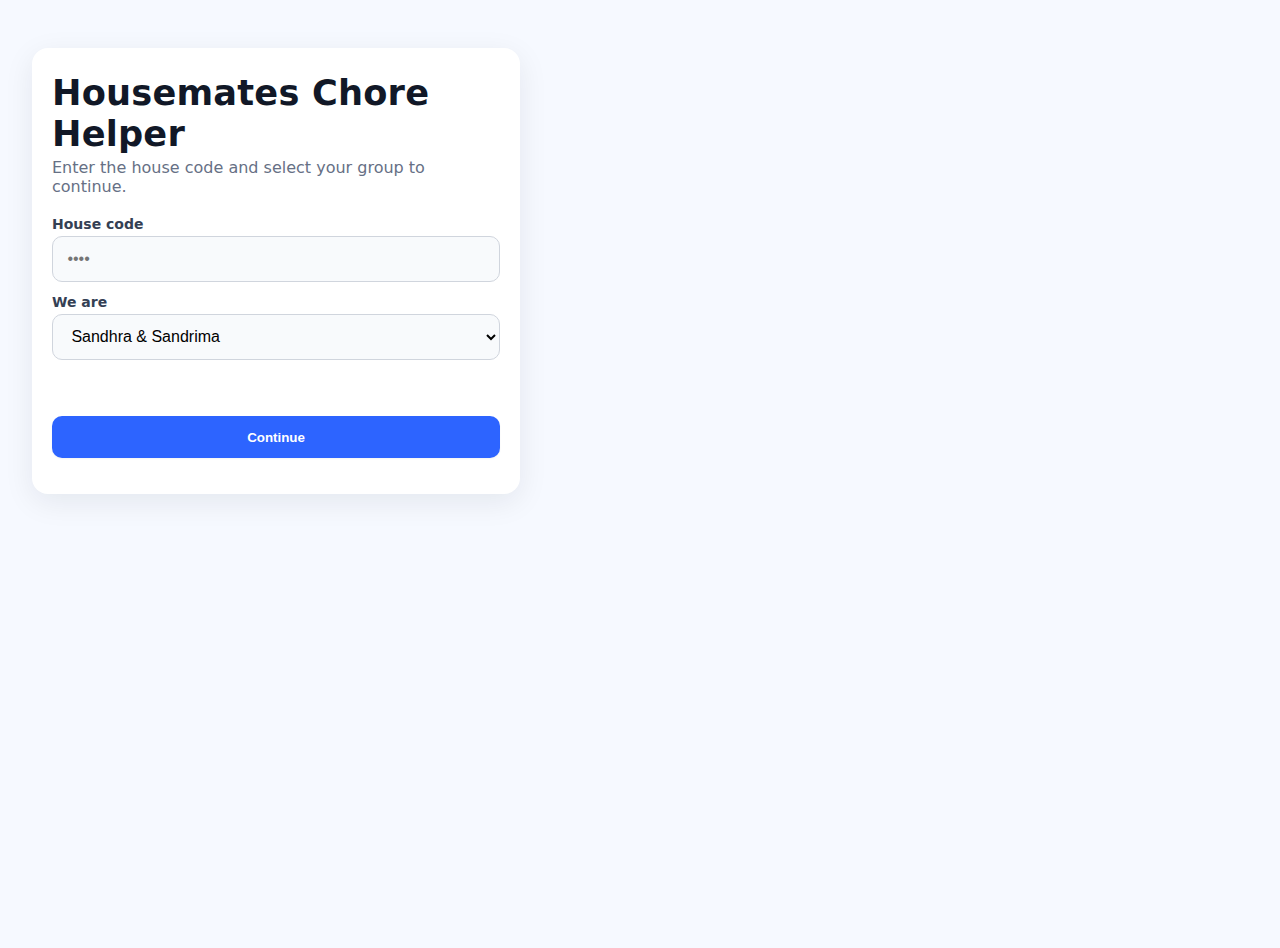
<file: index.html>
<!doctype html>
<html lang="en">
<head>
  <meta charset="utf-8" />
  <meta name="viewport" content="width=device-width,initial-scale=1,viewport-fit=cover" />
  <title>Housemates Chore Helper</title>
  <link rel="stylesheet" href="style.css" />
</head>
<body>
  <header class="app-header">
    <h1>Housemates Chore Helper</h1>
    <div class="userbar">
      <span id="helloUser" class="muted"></span>
      <button id="signOutBtn" class="btn ghost small">Sign out</button>
    </div>
  </header>

  <div class="container">
    <!-- Tabs -->
    <div class="tabs">
      <button class="tab active" data-filter="All">All <span class="badge">0/0</span></button>
      <button class="tab" data-filter="Kitchen">Kitchen <span class="badge">0/0</span></button>
      <button class="tab" data-filter="Living Room">Living Room <span class="badge">0/0</span></button>
      <button class="tab" data-filter="Shoe Rack Area">Shoe Rack Area <span class="badge">0/0</span></button>
      <button class="tab" data-filter="Washroom">Washroom <span class="badge">0/0</span></button>
      <button class="tab" data-filter="Laundry Room">Laundry Room <span class="badge">0/0</span></button>
    </div>

    <!-- Create row -->
    <section class="create">
      <h2>Add a custom task</h2>
      <div class="create-row">
        <label class="label" for="areaSelect">Area</label>
        <select id="areaSelect" class="input">
          <option>Kitchen</option>
          <option>Living Room</option>
          <option>Shoe Rack Area</option>
          <option>Washroom</option>
          <option>Laundry Room</option>
        </select>

        <input id="taskInput" class="input grow" placeholder="Task title…" />
        <button id="addBtn" class="btn primary">Add</button>

        <div class="filters">
          <button id="openAreaHistoryBtn" class="btn ghost small">Area history</button>
        </div>
      </div>
    </section>

    <!-- List -->
    <main id="appMain">
      <div class="list-header">
        <h2 id="listTitle" class="muted" style="margin:0;">All – Tasks</h2>
        <div class="filters"></div>
      </div>

      <table class="task-table" aria-label="Tasks">
        <thead>
          <tr><th>Area</th><th>Task</th><th>Status</th><th>Actions</th></tr>
        </thead>
        <tbody id="taskList"></tbody>
      </table>
    </main>

    <p class="footer">Made for our house ✨</p>
  </div>

  <!-- Area History Modal -->
  <div id="areaHistoryModal" class="modal-backdrop" hidden>
    <div class="modal" role="dialog" aria-modal="true" aria-labelledby="areaHistTitle" tabindex="-1">
      <div class="modal-head">
        <h3 id="areaHistTitle" style="margin:0;">Area completion history</h3>
        <button id="closeAreaHistoryBtn" class="btn ghost small">Close</button>
      </div>
      <div class="filters">
        <label class="label" for="areaHistMember">Member</label>
        <select id="areaHistMember" class="input">
          <option>Me</option>
          <option>All</option>
          <option>Sandhra &amp; Sandrima</option>
          <option>Priyanka &amp; Jatin</option>
          <option>Jibin &amp; Josna</option>
          <option>Melvin</option>
        </select>

        <label class="label" for="areaHistArea">Area</label>
        <select id="areaHistArea" class="input">
          <option>All</option>
          <option>Kitchen</option>
          <option>Living Room</option>
          <option>Shoe Rack Area</option>
          <option>Washroom</option>
          <option>Laundry Room</option>
        </select>

        <label class="label" for="areaHistMonth">Month</label>
        <input id="areaHistMonth" class="input" type="month" />
        <button id="areaExportBtn" class="btn small">Export CSV</button>
      </div>

      <table class="task-table">
        <thead><tr><th>Date/Time</th><th>Member</th><th>Area</th></tr></thead>
        <tbody id="areaHistoryList"></tbody>
      </table>
    </div>
  </div>

  <div id="toast" class="toast" role="status" aria-live="polite"></div>

  <script src="script.js"></script>
</body>
</html>
</file>
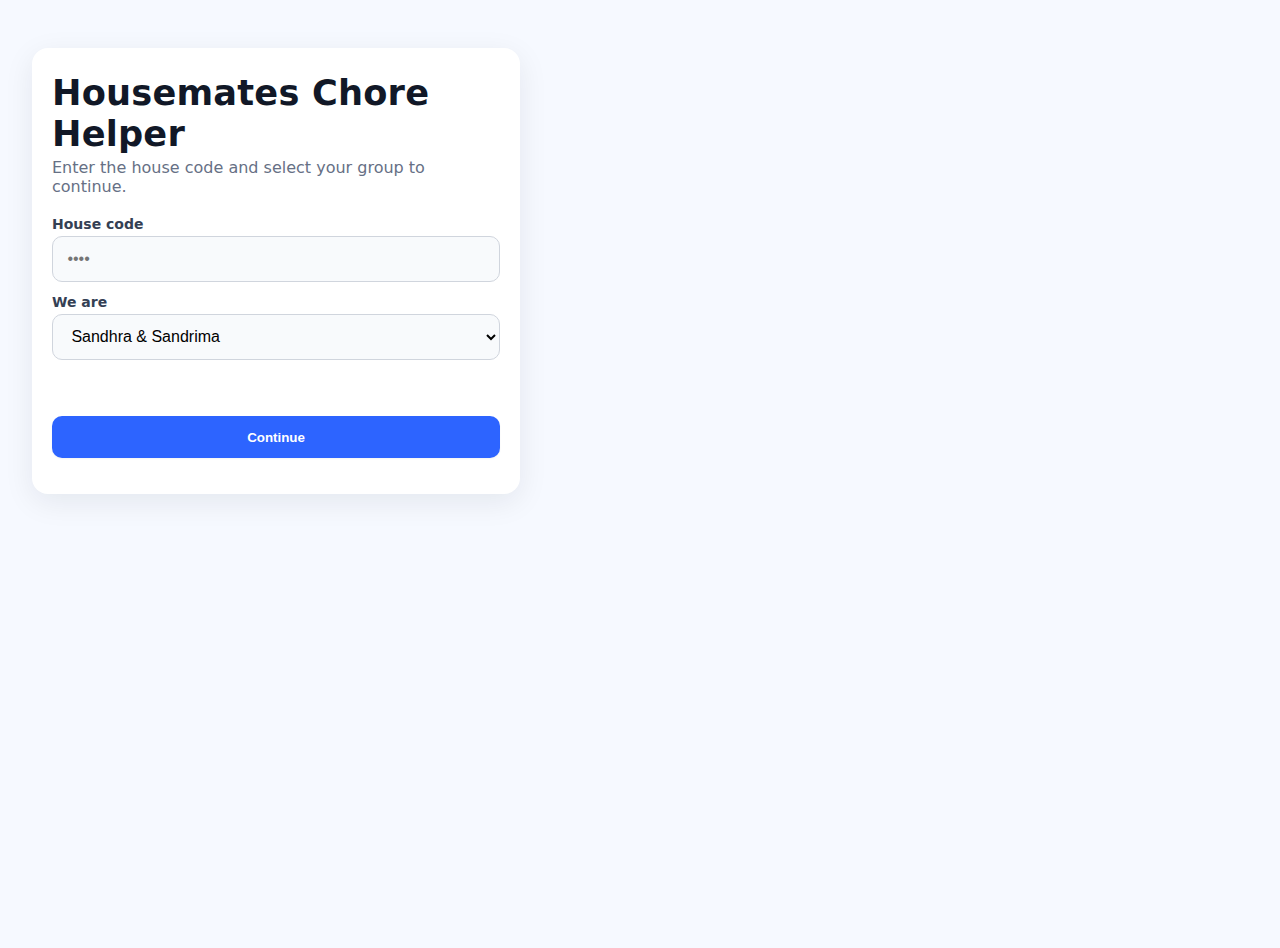
<file: login.html>
<!DOCTYPE html>
<html lang="en">
<head>
  <meta charset="UTF-8" />
  <meta name="viewport" content="width=device-width, initial-scale=1.0" />
  <title>Enter Code • Housemates Chore Helper</title>
  <link rel="stylesheet" href="style.css" />
  <style>
    /* Minimal polish to match the look in your screenshot */
    .login-page { background: #f6f9ff; min-height: 100vh; }
    .login-wrap { max-width: 520px; margin: 3rem 1rem; }
    .card {
      background: #fff; border-radius: 16px; padding: 24px 20px;
      box-shadow: 0 8px 30px rgba(16,24,40,.08);
    }
    .stack>* { margin-block: .75rem; }
    .title { font-size: 2.2rem; font-weight: 800; letter-spacing:.2px; margin:0 0 .25rem 0;}
    .sub { color: #667085; margin:0 0 1.25rem 0; }
    .label { font-weight: 600; margin-bottom: .25rem; display:block; color:#344054; }
    .input, .select {
      width:100%; border:1px solid #D0D5DD; border-radius:10px; padding:.8rem .9rem;
      font-size:1rem; outline:none; background:#f8fafc;
    }
    .input:focus, .select:focus { border-color:#84a6ff; background:#fff; }
    .btn.primary {
      width:100%; padding:.85rem 1rem; border:none; border-radius:10px;
      background:#2d64ff; color:#fff; font-weight:600; cursor:pointer;
    }
    .btn.primary:disabled { opacity:.55; cursor:not-allowed; }
    .error { color:#b00020; min-height:1.25rem; margin-top:.25rem; }
  </style>
</head>
<body class="login-page">
  <main class="container login-wrap">
    <section class="card">
      <h1 class="title">Housemates Chore Helper</h1>
      <p class="sub">Enter the house code and select your group to continue.</p>

      <form id="loginForm" class="stack" autocomplete="off" novalidate>
        <div>
          <label class="label" for="houseCode">House code</label>
          <input id="houseCode" class="input" type="password" inputmode="numeric" placeholder="••••" required />
        </div>

        <div>
          <label class="label" for="memberSelect">We are</label>
          <select id="memberSelect" class="select" required></select>
        </div>

        <div class="error" id="errMsg"></div>

        <button id="continueBtn" class="btn primary" type="submit">Continue</button>
      </form>
    </section>
  </main>

  <script>
(function initLogin() {
  const members = (window.MEMBERS && Array.isArray(window.MEMBERS))
    ? window.MEMBERS
    : ["Sandhra & Sandrima","Priyanka & Jatin","Jibin & Josna","Melvin"];

  const select = document.getElementById('memberSelect');
  members.forEach(name => {
    const opt = document.createElement('option');
    opt.value = name; opt.textContent = name;
    select.appendChild(opt);
  });

  const form = document.getElementById('loginForm');
  const codeEl = document.getElementById('houseCode');
  const err = document.getElementById('errMsg');

  form.addEventListener('submit', (e) => {
    e.preventDefault();
    err.textContent = "";

    const code = (codeEl.value || "").trim();
    const chosen = select.value;

    const expected = (typeof window.HOUSE_CODE === "string" && window.HOUSE_CODE.length)
      ? window.HOUSE_CODE
      : null;

    if (expected && code !== expected) {
      err.textContent = "Invalid house code. Please try again.";
      codeEl.focus();
      codeEl.select();
      return;
    }
    if (!expected && code.length < 1) {
      err.textContent = "Please enter your house code.";
      codeEl.focus();
      return;
    }

    // ✅ Save session consistently
    localStorage.setItem("rch_currentUser", chosen);
    localStorage.setItem("rch_houseCode", code);

    window.location.href = "index.html";
  });
})();
</script>
</file>
<file: style.css>
/* =========================================================
   Housemates Chore Helper – Light Theme (no dark mode)
   ========================================================= */

/* ---------- Theme Tokens ---------- */
:root{
  --bg:#f7faff;
  --card:#ffffff;
  --text:#111827;
  --muted:#6b7280;
  --line:#e5e7eb;
  --primary:#2563eb;
  --primary-weak:#eef2ff;
  --ok:#10b981;
  --danger:#ef4444;

  --shadow-sm: 0 1px 2px rgba(0,0,0,.05);
  --shadow-md: 0 6px 16px rgba(0,0,0,.08);
  --radius: 12px;
  --radius-sm: 8px;
  --focus: 0 0 0 3px rgba(37,99,235,.3);
}

/* ---------- Base ---------- */
*{ box-sizing:border-box; }
html,body{ height:100%; }
body{
  margin:0;
  font-family:Inter,system-ui,Segoe UI,Arial,sans-serif;
  color:var(--text);
  background:var(--bg);
  -webkit-font-smoothing:antialiased;
  -moz-osx-font-smoothing:grayscale;
}
.muted{ color:var(--muted); }

/* ---------- Header ---------- */
.app-header{
  padding:20px 16px;
  display:flex; align-items:center; justify-content:space-between;
  flex-wrap:wrap; gap:8px;
  background:linear-gradient(180deg, var(--card), color-mix(in oklab, var(--card) 60%, var(--bg)));
  border-bottom:1px solid var(--line);
}
.app-header h1{
  margin:0;
  font-size:24px;
  letter-spacing:.2px;
  display:flex; align-items:center; gap:8px;
}
.app-header h1::before{ content:"🏠"; font-size:22px; }
.userbar{ display:flex; align-items:center; gap:10px; }

/* Optional micro-tagline under title */
.app-subtitle{
  width:100%; margin:4px 0 0; font-size:14px; color:var(--muted);
}

/* ---------- Layout ---------- */
.container{ max-width:1100px; margin:20px auto; padding:0 16px; }

/* ---------- Tabs ---------- */
.tabs{ display:flex; gap:8px; margin-bottom:14px; flex-wrap:wrap; }
.tab{
  border:1px solid var(--line);
  background:var(--card);
  padding:8px 12px;
  border-radius:999px;
  cursor:pointer;
  box-shadow:var(--shadow-sm);
  display:inline-flex; align-items:center; gap:8px;
  transition:background .2s ease, color .2s ease, transform .08s ease, border-color .2s ease;
  will-change:transform;
}
.tab:hover{ transform:translateY(-1px); }
.tab:focus-visible{ outline:none; box-shadow:var(--focus); }
.tab.active{ border-color:var(--primary); color:#fff; background:var(--primary); }
.tab .badge{
  margin-left:2px; background:var(--primary-weak);
  color:color-mix(in oklab, var(--primary) 75%, black);
  border-radius:999px; padding:2px 8px; font-size:12px; font-weight:600;
}
.tab.active .badge{ background:#ffffff24; color:#fff; }

/* ---------- Inputs & Buttons ---------- */
.input{
  border:1px solid var(--line); background:var(--card); color:var(--text);
  padding:9px 11px; border-radius:var(--radius-sm); min-width:160px;
  transition:border-color .2s ease, box-shadow .2s ease, background .2s ease, color .2s ease;
}
.input.grow{ width:100%; }
.input:focus{ outline:none; border-color:var(--primary); box-shadow:var(--focus); }
.label{ display:block; margin:6px 0 4px; color:var(--muted); font-size:14px; }

.btn{
  border:1px solid transparent; padding:8px 12px; border-radius:var(--radius-sm);
  cursor:pointer; transition:transform .08s ease, box-shadow .2s ease, background .2s ease, color .2s ease, border-color .2s ease;
  box-shadow:var(--shadow-sm);
}
.btn:hover{ transform:translateY(-1px); box-shadow:var(--shadow-md); }
.btn:focus-visible{ outline:none; box-shadow:var(--focus); }
.btn.small{ padding:6px 10px; font-size:14px; }
.btn.primary{ background:var(--primary); color:#fff; }
.btn.ghost{ background:var(--card); border:1px solid var(--line); color:var(--text); }
.btn.ok{ background:var(--ok); color:#fff; }
.btn.danger{ background:var(--danger); color:#fff; }

/* ---------- Create row ---------- */
.create{
  background:var(--card); border:1px solid var(--line); border-radius:var(--radius);
  padding:14px; margin-bottom:16px; box-shadow:var(--shadow-sm);
}
.create h2{ margin:0 0 10px; font-size:18px; }
.create-row{ display:flex; gap:10px; }
@media (max-width:700px){ .create-row{ flex-direction:column; } }

/* ---------- Section header ---------- */
.list-header{ display:flex; align-items:center; justify-content:space-between; margin:18px 0 10px; }

/* ---------- Pills / chips ---------- */
.pill{
  background:var(--primary-weak);
  color:color-mix(in oklab, var(--primary) 70%, black);
  padding:8px 10px; border-radius:999px; font-weight:600;
  display:inline-flex; align-items:center; gap:8px;
}
.pill.kitchen{ background:#fff1f2; color:#be123c; }
.pill.living{ background:#ecfeff; color:#0e7490; }
.pill.shoes{ background:#f5f3ff; color:#6d28d9; }
.pill.washroom{ background:#f0fdf4; color:#15803d; }
.pill.laundry{ background:#fefce8; color:#a16207; }

/* ---------- Table ---------- */
.task-table{
  width:100%; border-collapse:collapse; background:var(--card);
  border:1px solid var(--line); border-radius:var(--radius); overflow:hidden; box-shadow:var(--shadow-sm);
}
.task-table th, .task-table td{
  border-bottom:1px solid var(--line); padding:10px 12px; text-align:left; vertical-align:top;
}
.task-table thead th{ background:color-mix(in oklab, var(--card) 70%, var(--bg)); font-weight:600; font-size:14px; }
.task-table tr:hover td{ background:color-mix(in oklab, var(--card) 95%, var(--bg)); }
.task-table tr.done td{ color:color-mix(in oklab, var(--ok) 60%, var(--text)); }

/* ---------- Toast ---------- */
.toast{
  position:fixed; left:50%; bottom:24px; transform:translateX(-50%);
  background:#111827; color:#fff;
  padding:12px 16px; border-radius:10px; opacity:0; pointer-events:none;
  transition:opacity .25s ease, transform .25s ease; z-index:1100;
  box-shadow:0 14px 40px rgba(0,0,0,.35);
}
.toast.show{ opacity:1; transform:translateX(-50%) translateY(-4px); }

/* ---------- Modal ---------- */
.modal-backdrop{
  position:fixed; inset:0; background:rgba(0,0,0,.35);
  display:flex; align-items:center; justify-content:center; padding:16px; z-index:1200; cursor:pointer;
}
.modal-backdrop[hidden]{ display:none !important; }
.modal{
  width:min(900px, 95vw); background:var(--card); border-radius:var(--radius); border:1px solid var(--line);
  box-shadow:0 20px 50px rgba(0,0,0,.15); max-height:80vh; overflow:auto; cursor:auto;
}
.modal:focus { outline:2px solid var(--primary); outline-offset:2px; }
.modal-head{ display:flex; align-items:center; justify-content:space-between; padding:14px 16px; border-bottom:1px solid var(--line); }
.modal .filters{ padding:12px 16px; border-bottom:1px solid var(--line); display:flex; gap:10px; flex-wrap:wrap; }
.modal table{ margin:16px; width:calc(100% - 32px); }

/* ---------- Footer ---------- */
.footer{ text-align:center; color:var(--muted); padding:30px 16px; }

/* ---------- Mobile task cards (used by JS on small screens) ---------- */
.task-card{
  background:var(--card); border:1px solid var(--line); border-radius:var(--radius);
  padding:10px 12px; box-shadow:var(--shadow-sm);
}
.task-card__top{ display:flex; justify-content:space-between; align-items:center; gap:10px; }
.task-card__area{ font-weight:600; color:var(--muted); }
.task-card__title{ margin:8px 0; font-weight:600; }
.task-card__status{ font-size:14px; color:var(--muted); }
.task-card.done .task-card__title{ color:color-mix(in oklab, var(--ok) 60%, var(--text)); }

/* =========================================================
   Mobile-first tweaks
   ========================================================= */
@media (max-width:640px){
  body{ font-size:15px; }
  .app-header{ padding:14px 12px; gap:6px; }
  .app-header h1{ font-size:20px; }
  .container{ padding:0 12px; }

  /* Tabs: horizontal scroll pills */
  .tabs{ overflow-x:auto; -webkit-overflow-scrolling:touch; gap:6px; padding-bottom:4px; flex-wrap:nowrap; }
  .tabs::-webkit-scrollbar{ display:none; }
  .tab{ white-space:nowrap; padding:8px 10px; }

  /* Inputs & buttons bigger for touch */
  .create{ padding:12px; }
  .btn.small{ padding:8px 12px; }

  /* Header & filters stack */
  .list-header{ flex-direction:column; align-items:flex-start; gap:8px; }
  .list-header .filters{ width:100%; display:flex; gap:8px; flex-wrap:wrap; }
  .pill{ display:block; width:100%; text-align:center; }

  /* TABLE -> stacked cards */
  .task-table{ display:block; border:0; box-shadow:none; }
  .task-table thead{ display:none; }
  .task-table tbody{ display:block; }
  .task-table tr{
    display:block; background:var(--card); border:1px solid var(--line);
    border-radius:var(--radius); margin:10px 0; overflow:hidden; box-shadow:var(--shadow-sm);
  }
  .task-table td{
    display:flex; justify-content:space-between; align-items:flex-start; gap:12px;
    border-bottom:1px solid var(--line); padding:10px 12px;
  }
  .task-table tr.done td{ color:color-mix(in oklab, var(--ok) 60%, var(--text)); }
  .task-table td:last-child{ border-bottom:0; }

  /* Labels shown on left in stacked rows */
  .task-table td::before{
    content: attr(data-label); font-weight:600; color:var(--muted);
    flex:0 0 45%; max-width:45%;
  }

  /* Action buttons spacing */
  .task-table td > .btn{ margin-left:6px; }

  /* Modal: near full-screen on phones */
  .modal-backdrop{ padding:0; }
  .modal{ width:100vw; height:92vh; max-height:none; border-radius:12px 12px 0 0; }
  .modal .filters{ padding:10px; gap:8px; }
}

/* ===== Login page polish ===== */
.auth-wrap{
  min-height: 100dvh;
  margin: 0;
  display: grid;
  place-items: center;
  padding: 24px;
  background:
    radial-gradient(1200px 600px at -10% -10%, color-mix(in oklab, var(--primary) 8%, transparent) 0%, transparent 60%),
    radial-gradient(900px 500px at 110% 120%, color-mix(in oklab, var(--ok) 10%, transparent) 0%, transparent 65%),
    var(--bg);
}
.auth-card{
  width: min(560px, 92vw);
  background: var(--card);
  border: 1px solid var(--line);
  border-radius: var(--radius);
  box-shadow: var(--shadow-md);
  padding: 18px 18px 16px;
}
.auth-head h1{
  margin: 0 0 6px;
  font-size: 26px;
  letter-spacing: .2px;
}
.auth-subtitle{ margin: 0 0 14px; color: var(--muted); }
.auth-form{ display: grid; gap: 10px; }
.auth-passrow{ display: flex; gap: 8px; align-items: stretch; }
.auth-btn{ width: 100%; margin-top: 6px; }
.auth-error{
  margin: 8px 0 0;
  padding: 10px 12px;
  border: 1px solid color-mix(in oklab, var(--danger) 45%, var(--line));
  background: color-mix(in oklab, var(--danger) 8%, var(--card));
  color: color-mix(in oklab, var(--danger) 70%, black);
  border-radius: 10px;
}
.auth-error.pop{ animation: authPop .18s ease-out; }
@keyframes authPop {
  from { transform: scale(.98); opacity: .7; }
  to   { transform: scale(1);   opacity: 1; }
}
.auth-foot{ margin-top: 14px; text-align: center; color: var(--muted); }
</file>
